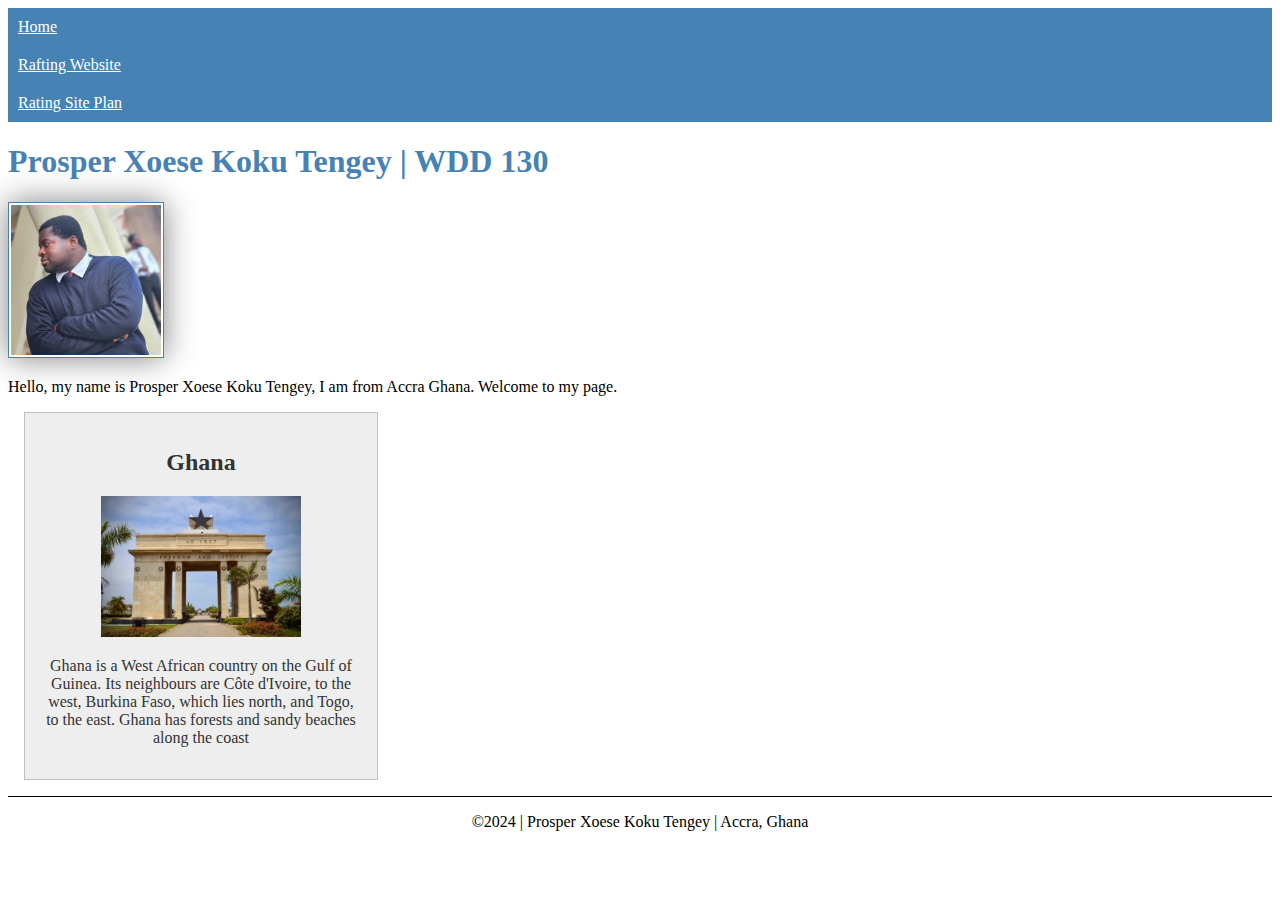
<file: index.html>
<!DOCTYPE html>
<html lang="en-US">
    <head>
        <meta charset="utf-8">
        <meta name="viewport" content="width=device-width,initial-scale=1.0">
        <meta name="description" content="I am Prosper and i am taking the WEb Fundamental course in BYUI-Online, 
        the  course is to prepare me to further understand the web application and software development">
        <meta name="author" content="Prosper Xoese koku Tengey">
        <title>Prosper Xoese Koku Tengey | WDD 130</title>
        <link rel="stylesheet" href="styles/styles.css">
    </head>
    <body>
        <header>
            <nav>
                <a href="#">Home</a>
                <a href="wwr">Rafting Website</a>
                <a href=" wwr/site-plan-rafting.html">Rating Site Plan</a>
            </nav>
        </header>
        <main>
            <h1>Prosper Xoese Koku Tengey | WDD 130</h1>
            <img src="images/profile.jpg" alt="Hello, my name is Prosper" width="200">
            <p>Hello, my name is Prosper Xoese Koku Tengey, I am from Accra Ghana. Welcome to my page.</p>
        </main>
        <aside>
         <h2>Ghana</h2>
         <img src="images/black_star_square.jpg" alt="The black Star Square">
         <p>Ghana is a West African country on the Gulf of Guinea. Its neighbours are Côte d'Ivoire, to the west, Burkina Faso, which lies north, and Togo,
            to the east. Ghana has forests and sandy beaches along the coast</p>   
        </aside>
        <footer>
            <p>©2024 | Prosper Xoese Koku Tengey | Accra, Ghana</p>
        </footer>
    </body>
</html>
</file>
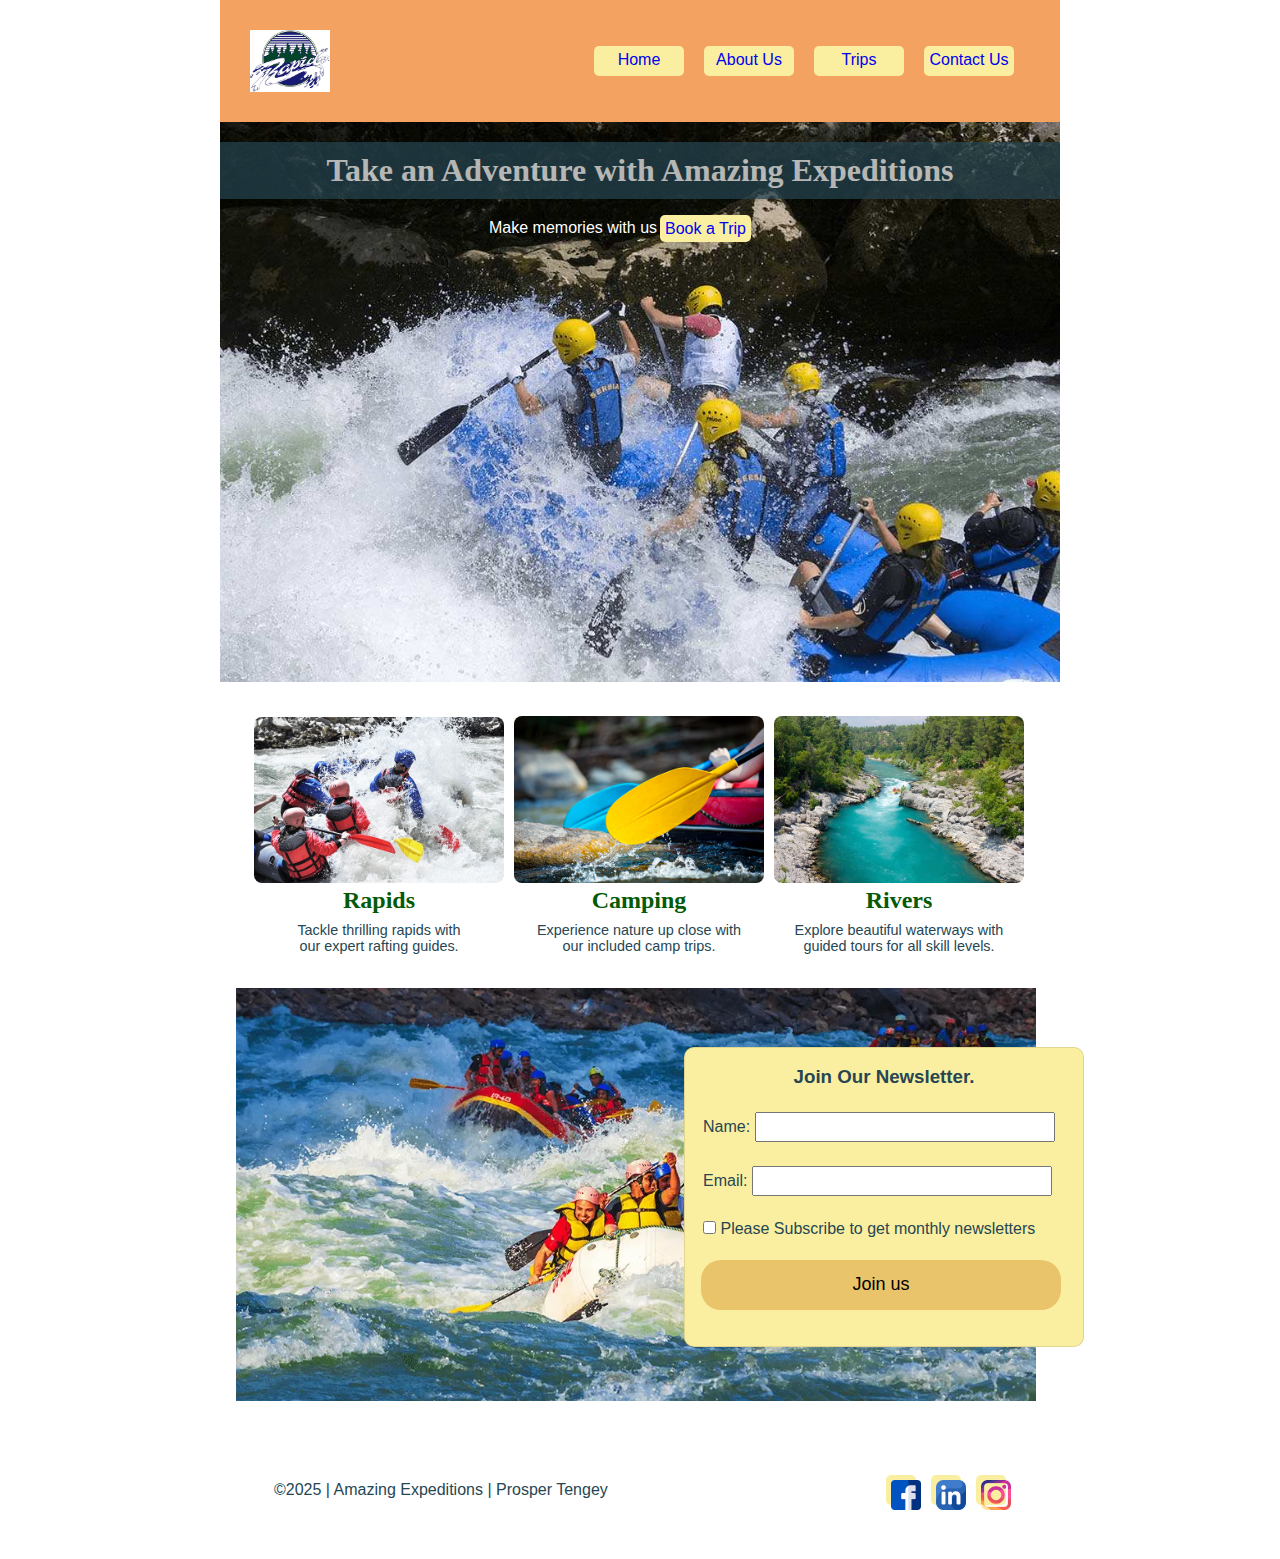
<file: wwr/index.html>
<!DOCTYPE html>
<html lang="en">

<head>
    <meta charset="UTF-8">
    <meta name="viewport" content="width=device-width, initial-scale=1.0">
    <title>Home | Amazing Expeditions</title>
    <meta name="description" content="Amazing Expeditions, water rafting and trips that will give a grate experience.">
    <meta name="author" content="Prosper Tengey">
    <link rel="stylesheet" href="styles/rafting.css">
</head>

<body>
    <header>
        <img src="images/rafting-logo.jpg" alt="Rafting logo">
        <nav class="pages">
            <a href="index.html">Home</a>
            <a href="about.html">About Us</a>
            <a href="trips.html">Trips</a>
            <a href="contact.html">Contact Us</a>
        </nav>
    </header>

    <main>
        <div class="hero">
            <img src="images/rafting-home.jpg" alt="Homepage image">
            <h1>Take an Adventure with Amazing Expeditions</h1>
        </div>
        <div class="hero-text">
            <p>Make memories with us</p>
        </div>
        <div class="hero-trip">
            <a href="trips.html">
                Book a Trip
            </a>
        </div>
        <section class="contact1">
            <div class="home-cap">
                <figure>
                    <img src="images/rapids.jpg" alt="Rapids-water rafting">
                    <h2>Rapids</h2>
                    <figcaption>Tackle thrilling rapids with<br>our expert rafting guides.</figcaption>
                </figure>

                <figure>
                    <img src="images/camping.jpg" alt="Camping">
                    <h2>Camping</h2>
                    <figcaption>Experience nature up close with<br>our included camp trips.</figcaption>

                </figure>

                <figure>
                    <img src="images/rivers.jpg" alt="Rivers-water rafting">
                    <h2>Rivers</h2>
                    <figcaption>Explore beautiful waterways with<br>guided tours for all skill levels.</figcaption>
                </figure>
            </div>
        </section>
        <div class="home-container">
            <div>
                <img src="images/join-us.webp" alt=" Join us image">
            </div>
            <form>
                <div>
                    <h3>Join Our Newsletter.</h3>
                </div>
                <div>
                    <label for="name">Name:</label>
                    <input class="in-email" type="text" id="name" name="name" required>
                </div>
                <div>
                    <label for="email"> Email:</label>
                    <input class="in-email" type="email" id="email" name="email">
                </div>
                <div>
                    <input type="checkbox" id="subscribe" name="subscribe">
                    <label for="subscribe">Please Subscribe to get monthly
                        newsletters</label>
                </div>
                <button type="submit">Join us</button>
            </form>


        </div>

    </main>

    <footer>
        <p>&copy;2025 | Amazing Expeditions | Prosper Tengey</p>
        <nav class="socialmedia">
            <a href="https://facebook.com"><img src="images/facebook.png" alt="faceook icon"></a>
            <a href="https://linkedin.com"><img src="images/linkedin.png" alt="linkedin icon"></a>
            <a href="https://instagram.com"><img src="images/instagram.png" alt="instagram icon"></a>
        </nav>
    </footer>
</body>

</html>
</file>
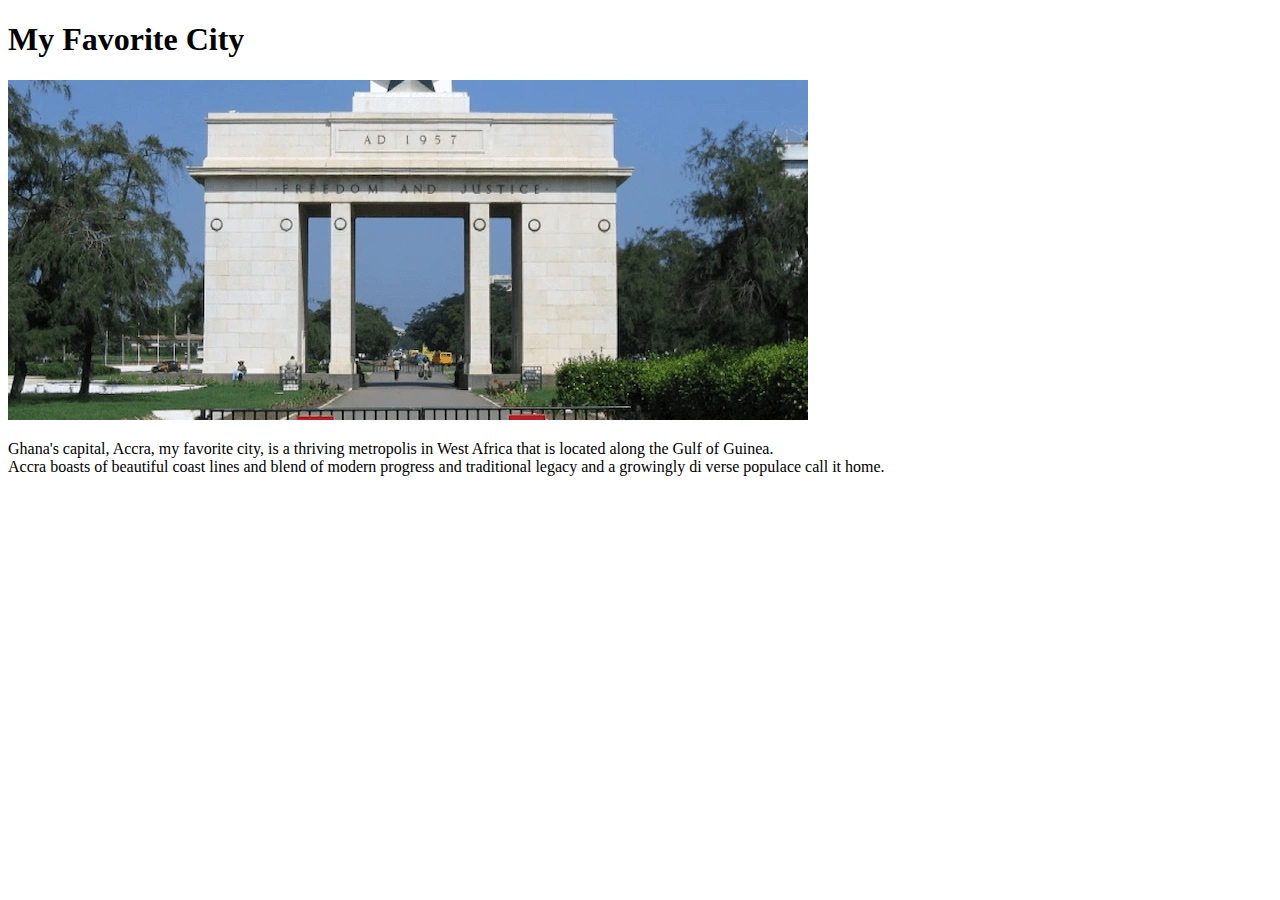
<file: week01/favorite-city.html>
<!DOCTYPE html>
<html lang="en">

<head>
    <meta charset="UTF-8">
    <meta name="viewport" content="width=device-width, initial-scale=1.0">
    <title>My favorite city</title>
</head>

<body>
    <h1>My Favorite City</h1>
    <img src="images/black-star-square.webp" alt="Black stars square, Accra-Ghana">
    <p>Ghana's capital, Accra, my favorite city, is a thriving metropolis in West Africa that is located along the Gulf
        of Guinea. <br>Accra boasts of beautiful coast lines and blend of modern progress and traditional legacy and a
        growingly di verse populace call it home.</p>
</body>

</html>
</file>
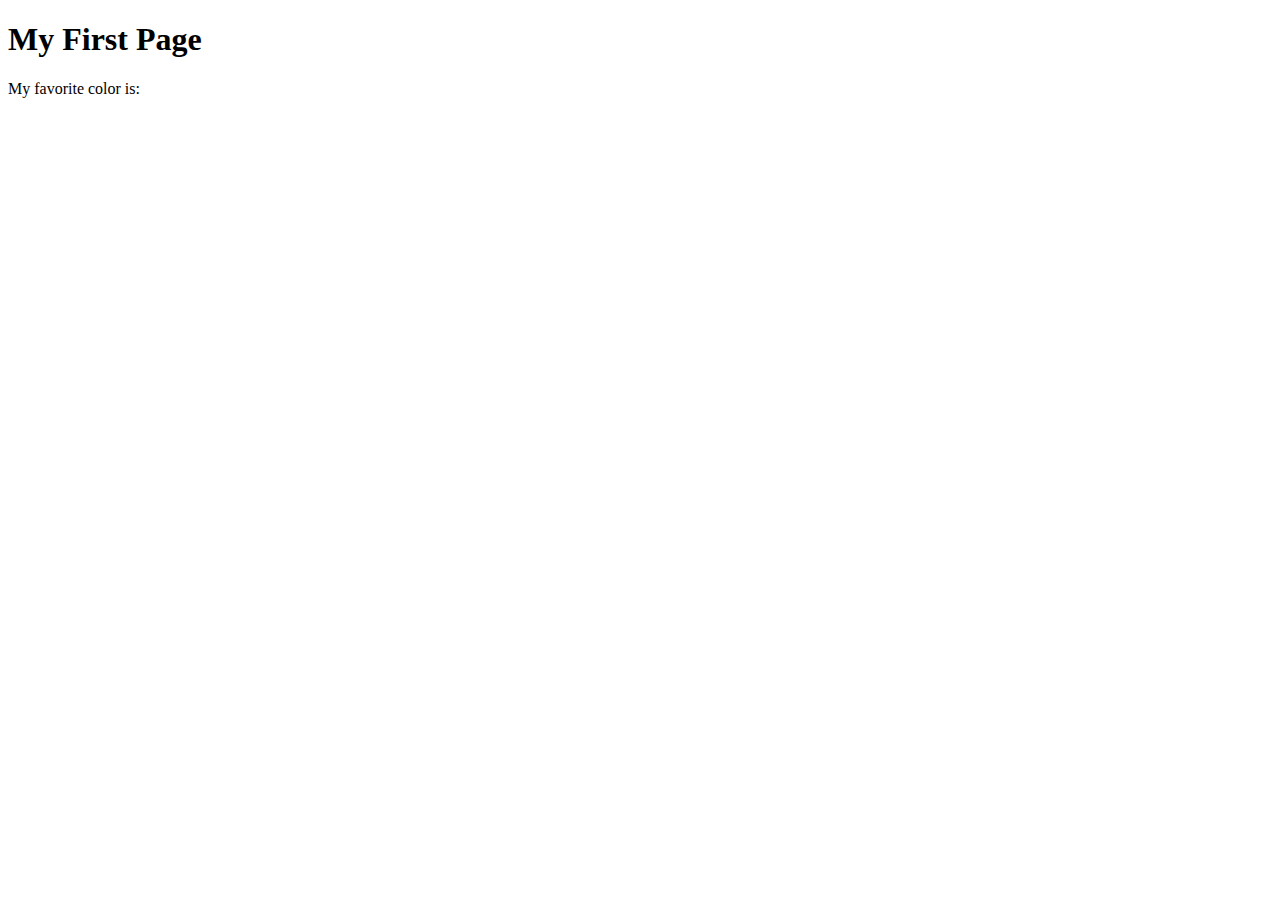
<file: week01/first-page.html>
<!DOCTYPE html>
<html lang="en">
<head>
    <meta charset="UTF-8">
    <meta name="viewport" content="width=device-width, initial-scale=1.0">
    <title>My First Page</title>
</head>
<body>
    <h1>My First Page</h1>
    <p>My favorite color is: </p>
</body>
</html>
</file>
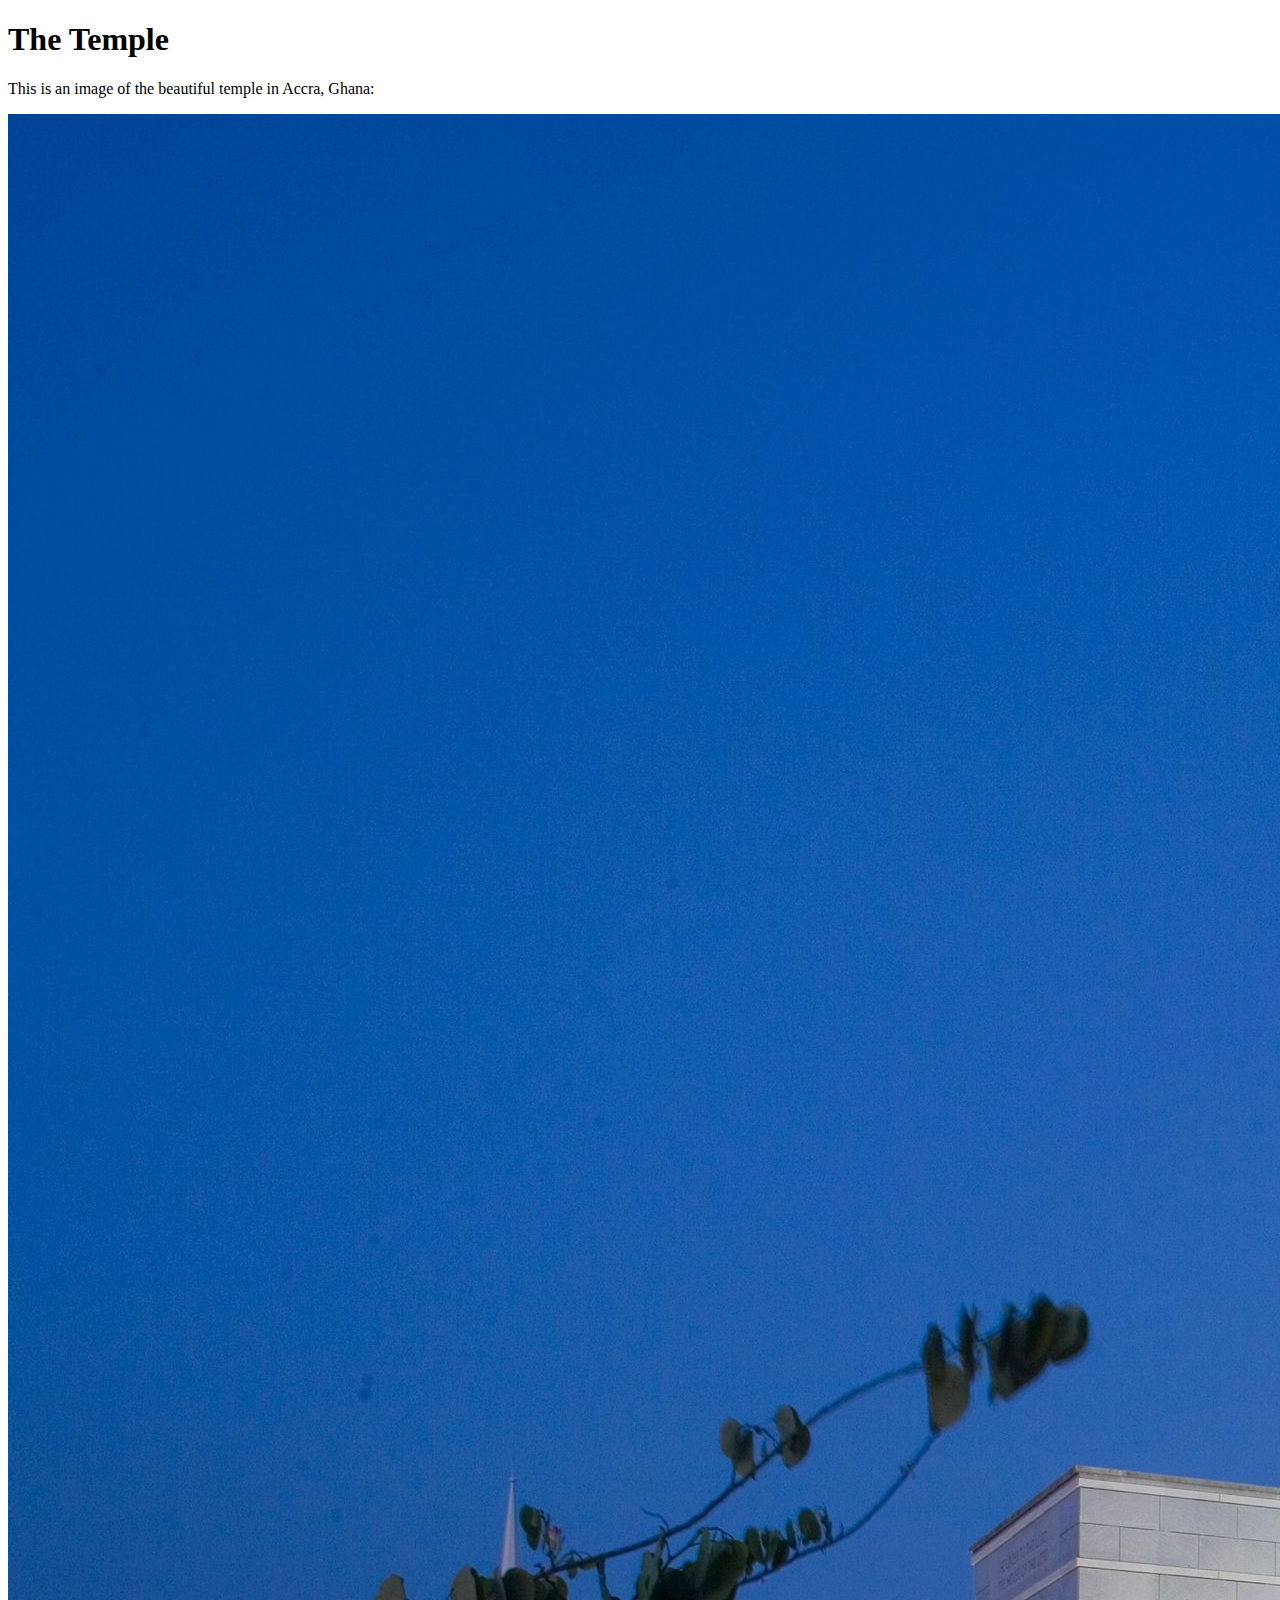
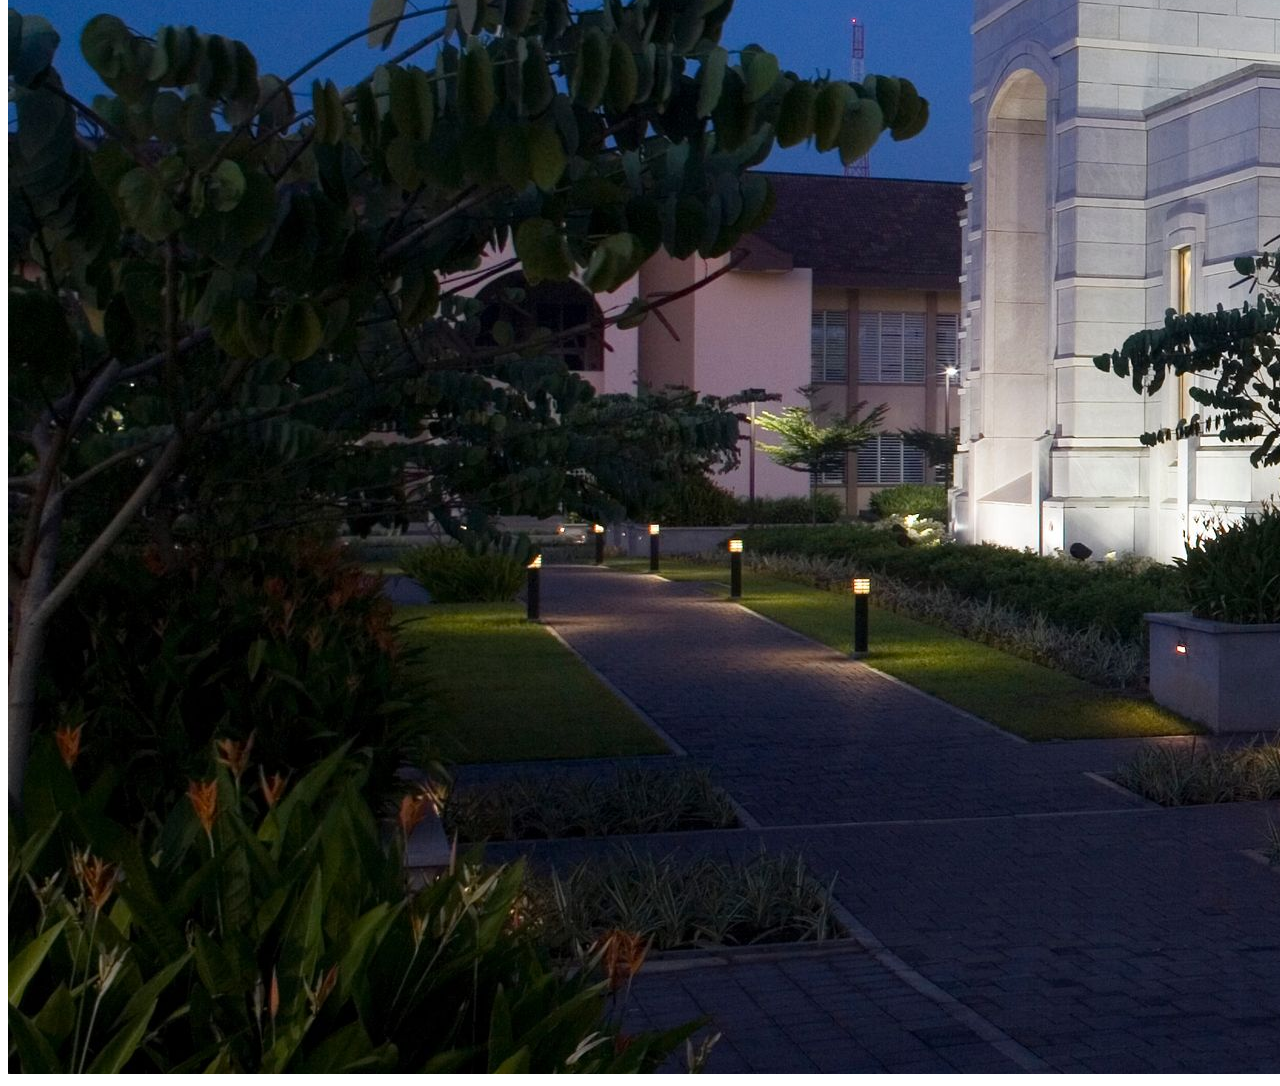
<file: week01/images.html>
<!DOCTYPE html>
<html lang="en">
<head>
    <meta charset="UTF-8">
    <meta name="viewport" content="width=device-width, initial-scale=1.0">
    <title>Temple Image</title>
</head>
<body>
    <h1>The Temple</h1>
    <p>This is an image of the beautiful temple in Accra, Ghana:</p>
    <img src="images/temple-large.jpeg" alt="The Accra Ghana Temple">
    
</body>
</html>
</file>
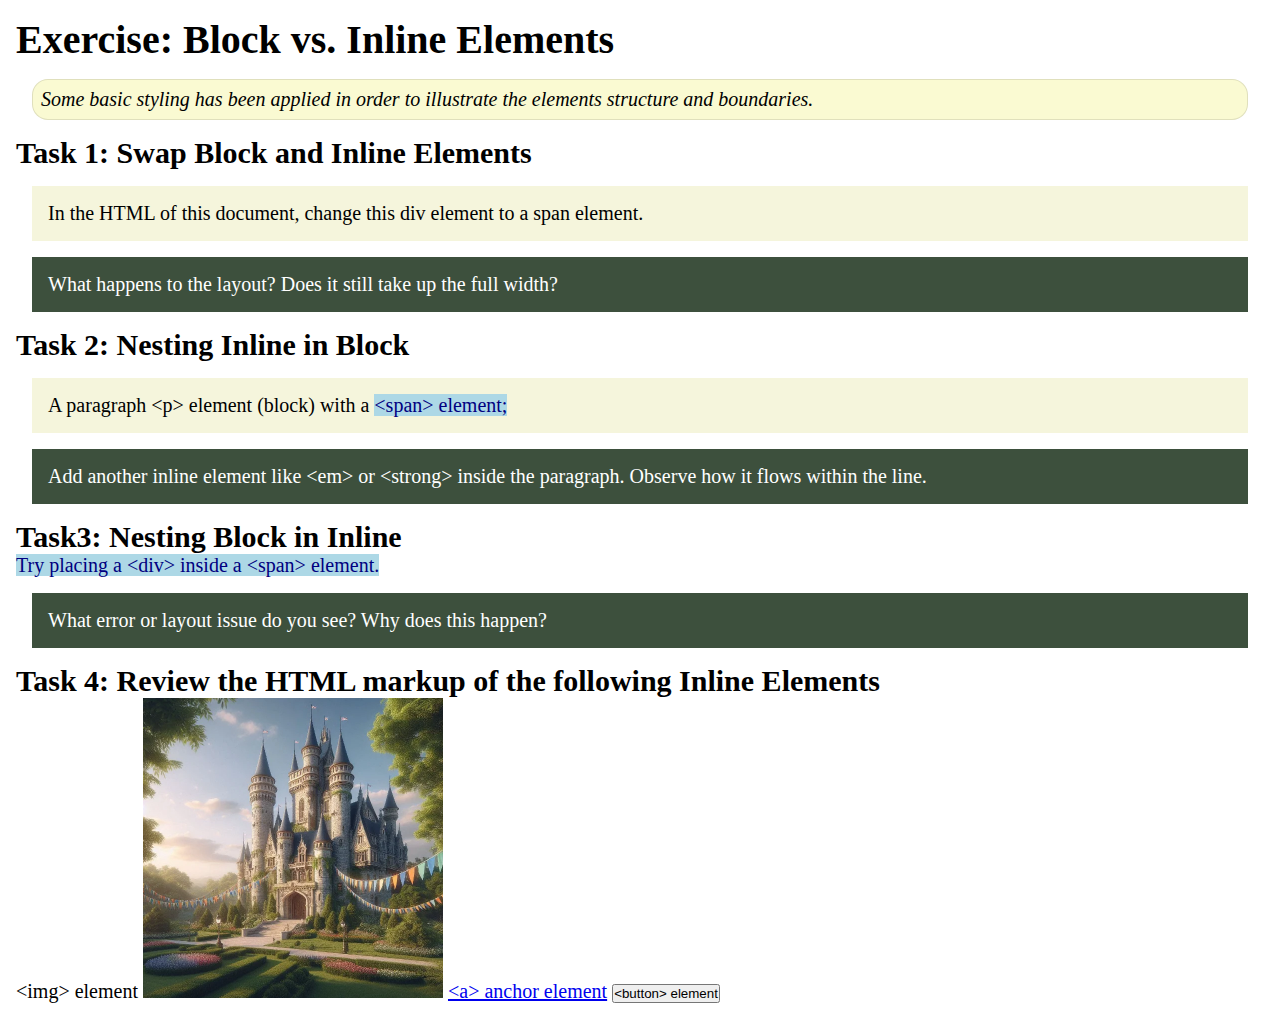
<file: week02/block-vs-inline.html>
<!DOCTYPE html>
<html lang="en">

<head>
    <meta charset="UTF-8">
    <meta name="viewport" content="width=device-width, initial-scale=1.0">
    <title>Exercise: Block vs. Inline Elements</title>
    <link rel="stylesheet" href="styles/block-vs-inline.css">
</head>

<body>
    <main>
        <h1>Exercise: Block vs. Inline Elements</h1>
        <p class="note">Some basic styling has been applied in order to illustrate the elements structure and
            boundaries.</p>

        <h2>Task 1: Swap Block and Inline Elements</h2>
        <div>In the HTML of this document, change this div element to a span element.</div>

        <p class="question">What happens to the layout? Does it still take up the full width?</p>

        <h2>Task 2: Nesting Inline in Block</h2>
        <p>A paragraph &lt;p&gt; element (block) with a <span>&lt;span&gt; element;</span></p>
        <p class="question">Add another inline element like &lt;em&gt; or &lt;strong&gt; inside the paragraph. Observe
            how it flows within the line.</p>

        <h2>Task3: Nesting Block in Inline</h2>
        <span>Try placing a &lt;div&gt; inside a &lt;span&gt; element.</span>
            <p class="question">What error or layout issue do you see? Why does this happen?</p>


            <h2>Task 4: Review the HTML markup of the following Inline Elements</h2>
        &lt;img&gt; element
        <img src="images/castle.webp" alt="placeholder image (images are inline)" width="300" height="300">
        <a href="https://churchofjesuschrist.org">&lt;a&gt; anchor element</a>
        <button type="button">&lt;button&gt; element</button>
    </main>
</body>

</html>
</file>
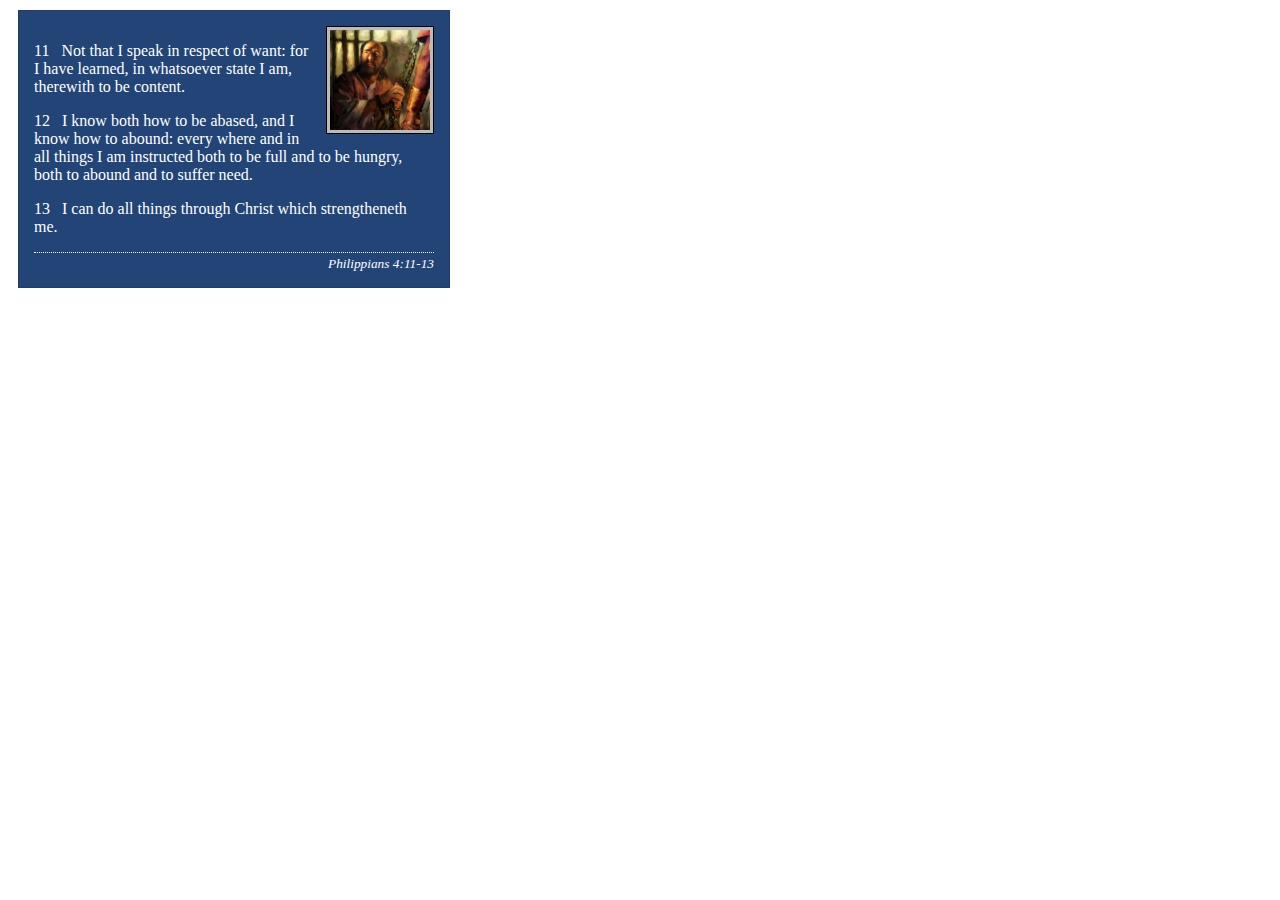
<file: week02/box-model-solution.html>
<!DOCTYPE html>
<html lang="en">
<head>
    <meta charset="UTF-8">
    <meta name="viewport" content="width=device-width, initial-scale=1.0">
    <title>Box Model Activity</title>
    <link rel="stylesheet" href="styles/box-model-solution.css">
</head>
<body>
    <main>
        <div class="callout">
            <img src="images/apostle-paul-imprisoned.webp" alt="Paul the Apostle - Imprisoned in Rome" width="200" height="200">
            <blockquote>
                <p>11 &nbsp; Not that I speak in respect of want: for I have learned, in whatsoever state I am, therewith to be content.</p>
                <p>12 &nbsp; I know both how to be abased, and I know how to abound: every where and in all things I am instructed both to be full and to be hungry, both to abound and to suffer need.</p>
                <p>13 &nbsp; I can do all things through Christ which strengtheneth me.</p>
            </blockquote>
            <cite>Philippians 4:11-13</cite>
        </div>
    </main>
</body>
</html>
</file>
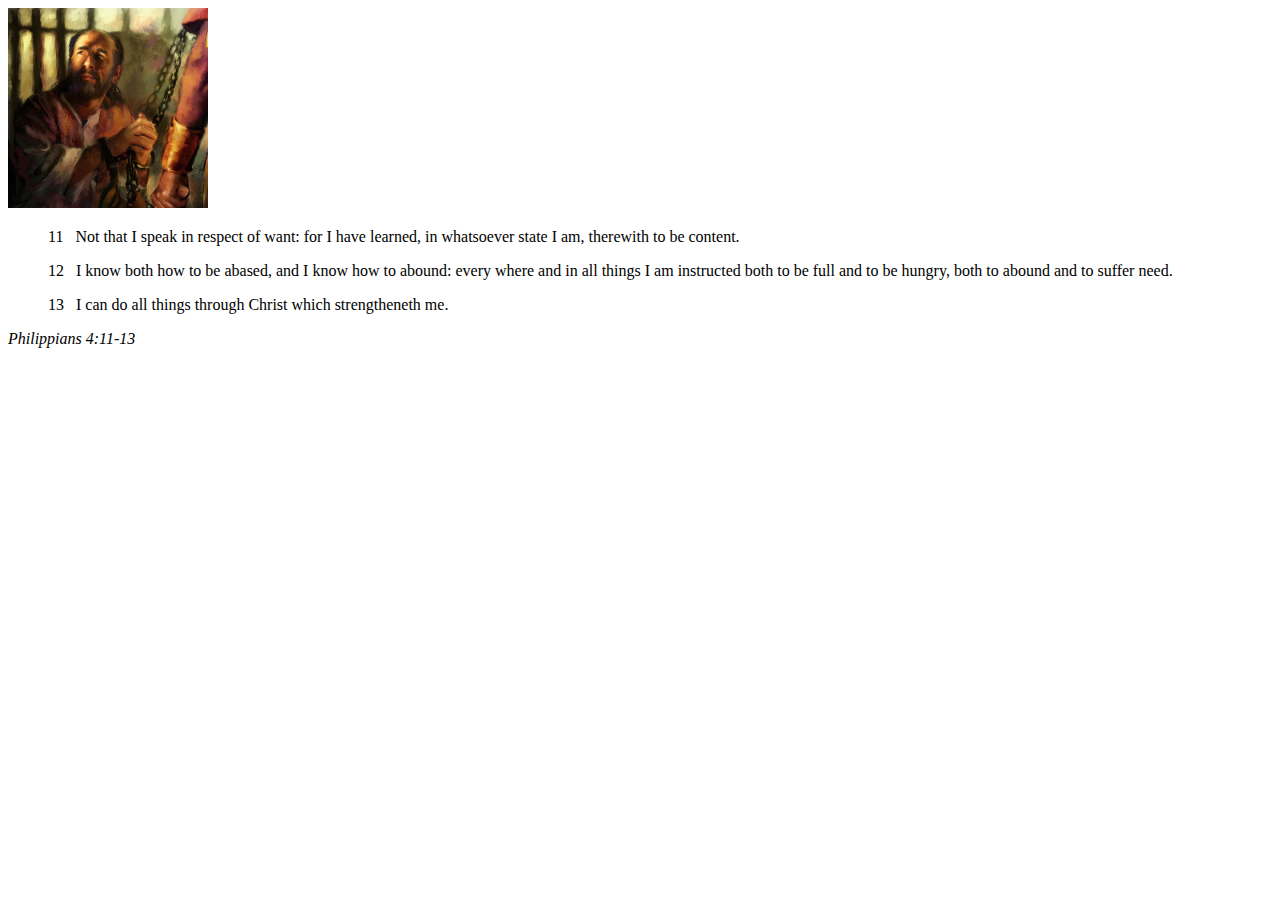
<file: week02/box-model.html>
<!DOCTYPE html>
<html lang="en">
<head>
    <meta charset="UTF-8">
    <meta name="viewport" content="width=device-width, initial-scale=1.0">
    <title>Box Model Activity</title>
</head>
<body>
    <main>
        <div class="callout">
            <img src="images/apostle-paul-imprisoned.webp" alt="Paul the Apostle - Imprisoned in Rome" width="200" height="200">
            <blockquote>
                <p>11 &nbsp; Not that I speak in respect of want: for I have learned, in whatsoever state I am, therewith to be content.</p>
                <p>12 &nbsp; I know both how to be abased, and I know how to abound: every where and in all things I am instructed both to be full and to be hungry, both to abound and to suffer need.</p>
                <p>13 &nbsp; I can do all things through Christ which strengtheneth me.</p>
            </blockquote>
            <cite>Philippians 4:11-13</cite>
        </div>
    </main>
</body>
</html>
</file>
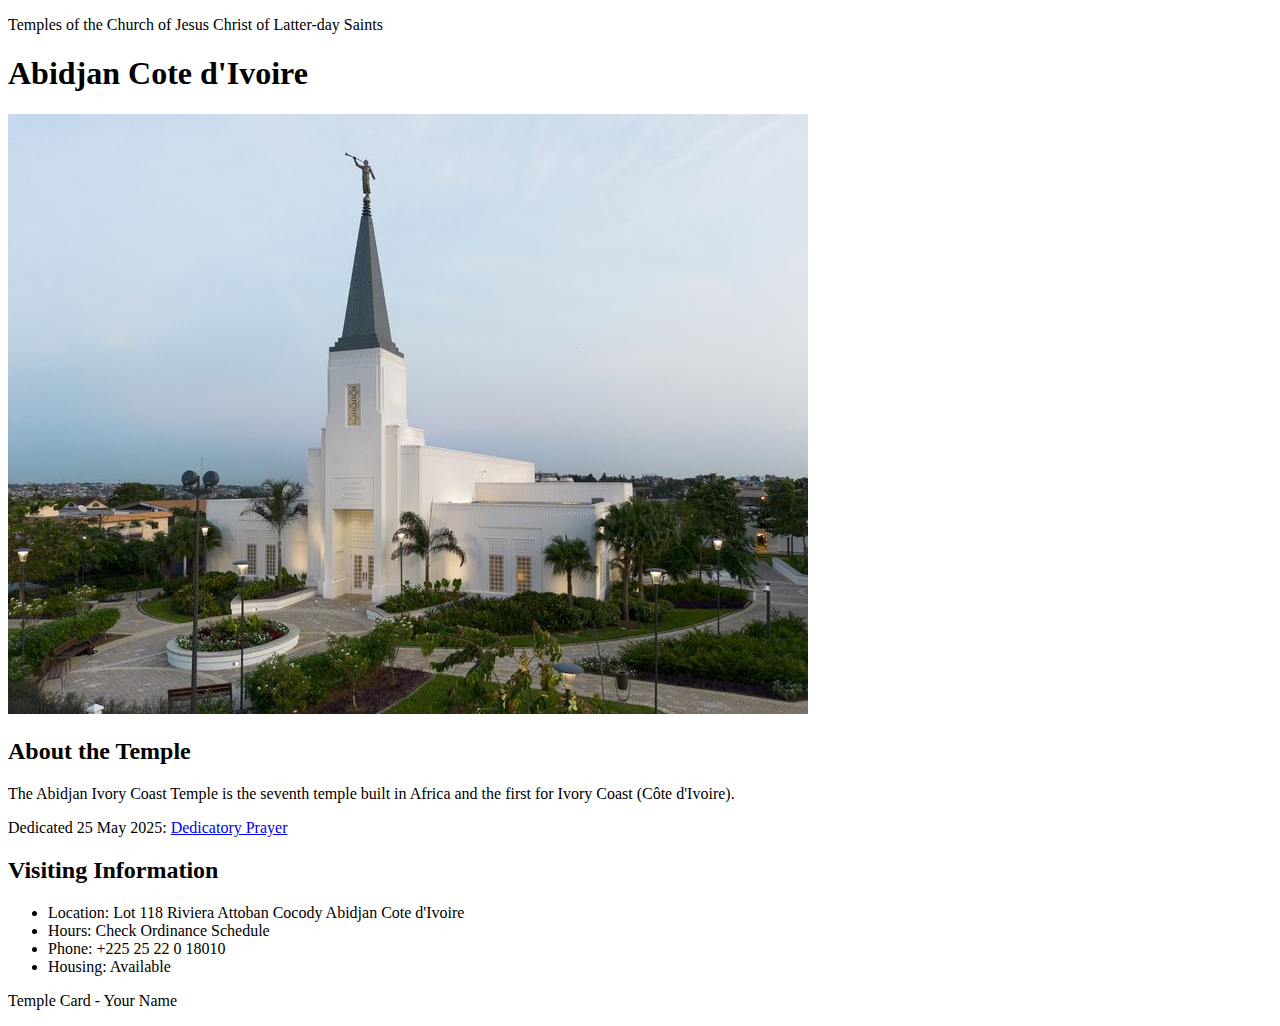
<file: week02/temple.html>
<!DOCTYPE html>
<html lang="en">

<head>
    <meta charset="UTF-8">
    <meta name="viewport" content="width=device-width, initial-scale=1.0">
    <title>Temple Card - Abidjan Cote d'Ivoire</title>
</head>

<body>
    <header>
        <p>Temples of the Church of Jesus Christ of Latter-day Saints</p>
    </header>
    <main>
        <h1>Abidjan Cote d'Ivoire</h1>
        <picture>
            <img src="images/abidjan-ivory-coast.jpeg" alt="Abidjan Cote d'Ivoire Temple">
        </picture>
        <section>
            <h2>About the Temple</h2>
            <p>The Abidjan Ivory Coast Temple is the seventh temple built in Africa and the first for Ivory Coast (Côte
                d'Ivoire).</p>
            <p>Dedicated 25 May 2025: <a
                    href="https://www.churchofjesuschrist.org/temples/dedicatory-prayer/abidjan-ivory-coast-temple/2025-05-25?lang=eng"
                    target="_blank" rel="noopener noreferrer">Dedicatory Prayer</a></p>
        </section>
        <section>
            <h2>Visiting Information</h2>
            <ul>
                <li>Location: Lot 118 Riviera Attoban Cocody Abidjan Cote d'Ivoire</li>
                <li>Hours: Check Ordinance Schedule</li>
                <li>Phone: +225 25 22 0 18010</li>
                <li>Housing: Available</li>
            </ul>
        </section>
    </main>
    <footer>
        <p>Temple Card - Your Name</p>
    </footer>
</body>

</html>
</file>
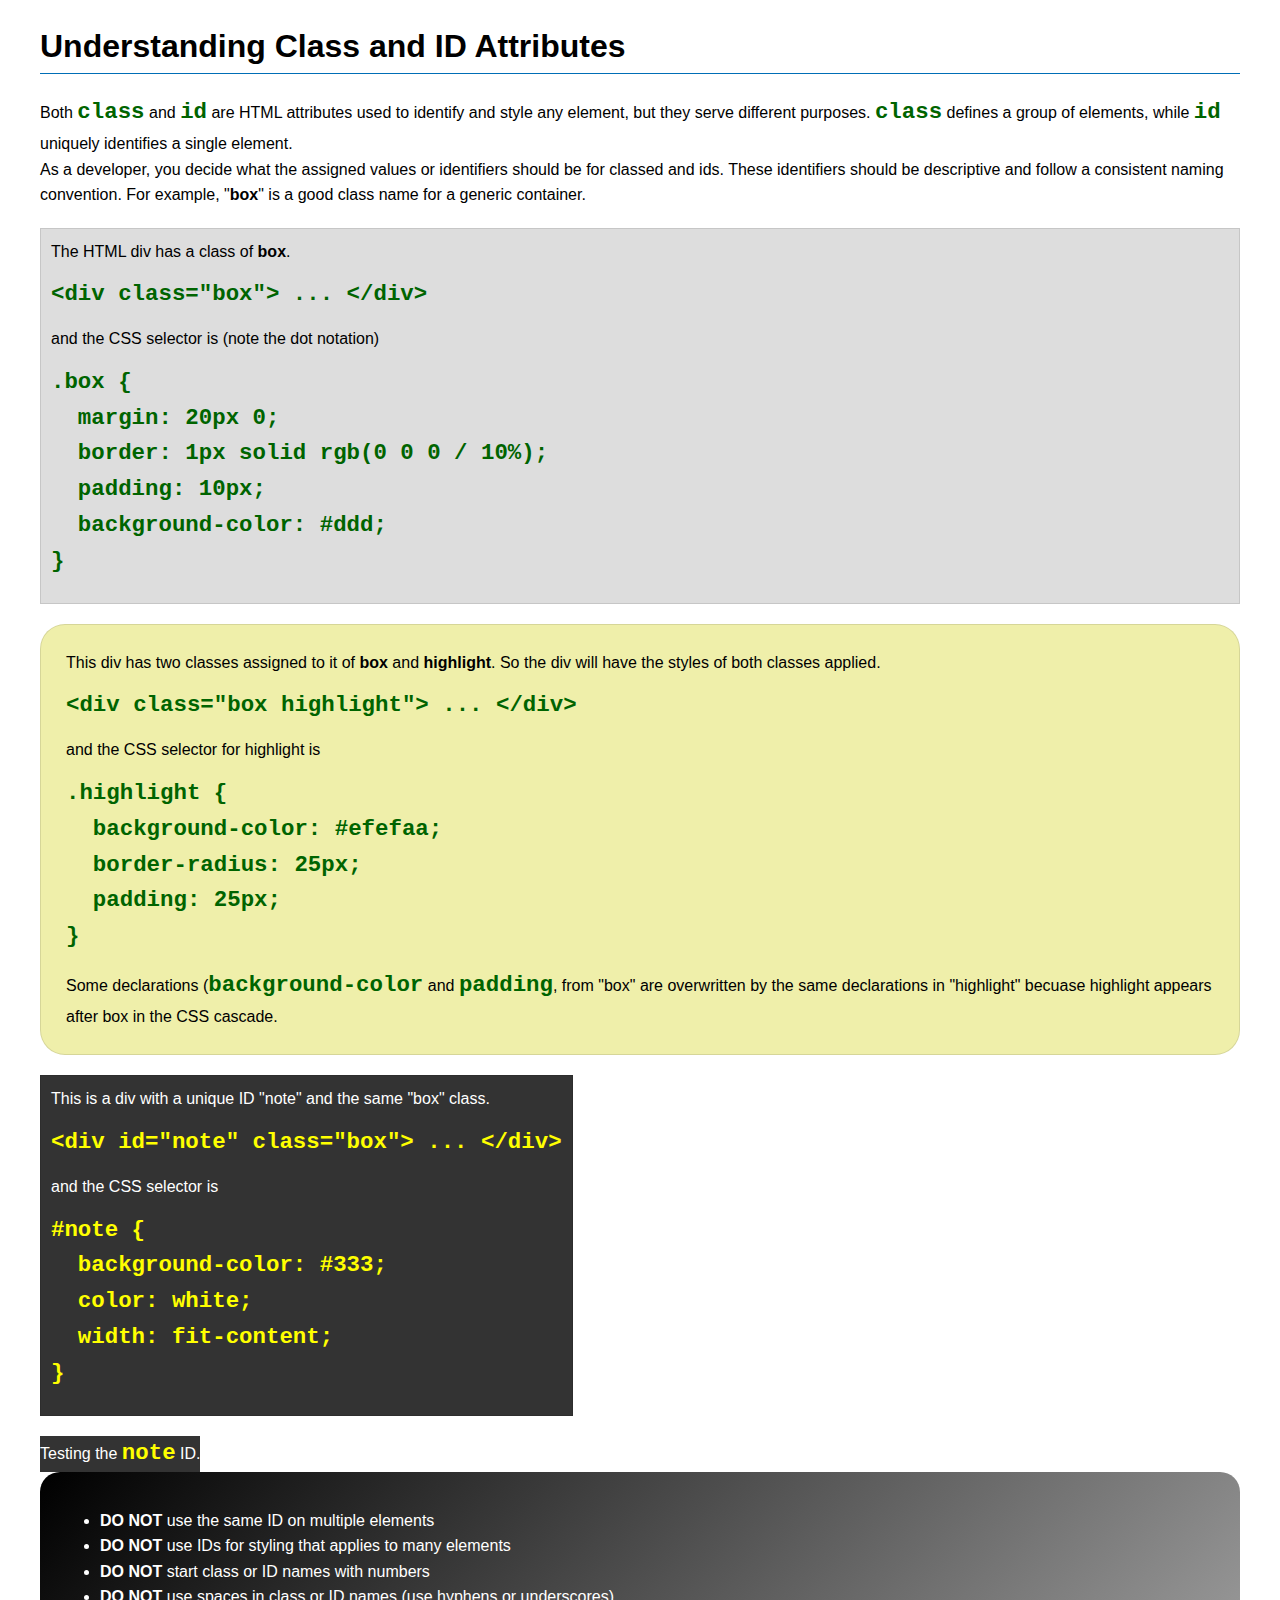
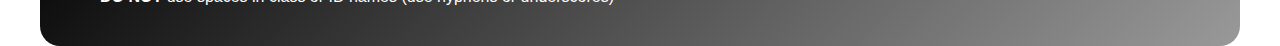
<file: week03/class-and-id.html>
<!DOCTYPE html>
<html lang="en">

<head>
    <meta charset="UTF-8">
    <meta name="viewport" content="width=device-width, initial-scale=1.0">
    <title>Class vs ID Attributes</title>
    <link rel="stylesheet" href="styles/class-and-id.css">
</head>

<body>
    <h1>Understanding Class and ID Attributes</h1>
    <p>Both <code>class</code> and <code>id</code> are HTML attributes used to identify and style any element, but they
        serve different purposes. <code>class</code> defines a group of elements, while <code>id</code> uniquely
        identifies a single element.</p>
    <p>As a developer, you decide what the assigned values or identifiers should be for classed and ids. These
        identifiers should be
        descriptive and follow a consistent naming convention. For example, "<strong>box</strong>" is a good class name
        for a generic container.</p>
    <div class="box">
        <p>The HTML div has a class of <strong>box</strong>.</p>
        <pre><code class="html">&lt;div class="box"&gt; ... &lt;/div&gt;</code></pre>
        and the CSS selector is (note the dot notation)
        <pre><code class="css">.box {
  margin: 20px 0;
  border: 1px solid rgb(0 0 0 / 10%);
  padding: 10px;
  background-color: #ddd; 
}</code></pre>
    </div>

    <div class="box highlight">
        <p>This div has two classes assigned to it of <strong>box</strong> and <strong>highlight</strong>. So the div
            will have the styles of both classes applied.</p>
        <pre><code class="html">&lt;div class="box highlight"&gt; ... &lt;/div&gt;</code></pre>
        and the CSS selector for highlight is
        <pre><code class="css">.highlight {
  background-color: #efefaa;
  border-radius: 25px;
  padding: 25px;
}</code></pre>
<p>Some declarations (<code>background-color</code> and <code>padding</code>, from "box" are overwritten by the same declarations in "highlight" becuase highlight appears after box in the CSS cascade.</p>
    </div>

    <div id="note" class="box">
        <p>This is a div with a unique ID "note" and the same "box" class.</p>
        <pre><code class="html">&lt;div id="note" class="box"&gt; ... &lt;/div&gt;</code></pre>
        and the CSS selector is
        <pre><code class="css">#note {
  background-color: #333;
  color: white;
  width: fit-content;
}</code></pre>
    </div>

    <div id="note">
        <p>Testing the <code>note</code> ID.</p>
    </div>

    <section id="best-practice">
        <ul>
            <li><strong>DO NOT</strong> use the same ID on multiple elements</li>
            <li><strong>DO NOT</strong> use IDs for styling that applies to many elements</li>
            <li><strong>DO NOT</strong> start class or ID names with numbers</li>
            <li><strong>DO NOT</strong> use spaces in class or ID names (use hyphens or underscores)</li>
        </ul>
    </section>




</body>

</html>
</file>
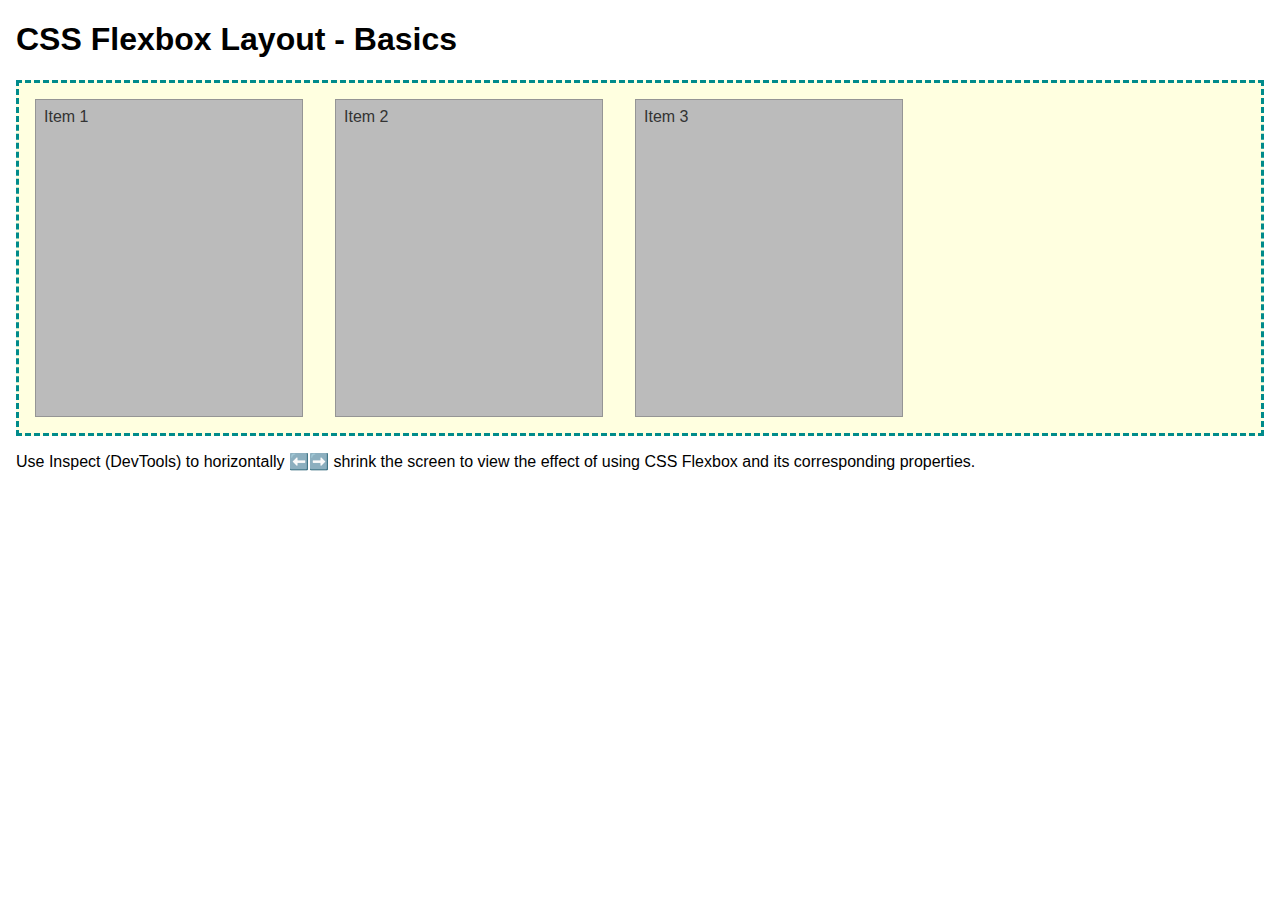
<file: week04/flexbox-layout.html>
<!DOCTYPE html>
<html lang="en">
<head>
    <meta charset="UTF-8">
    <meta name="viewport" content="width=device-width, initial-scale=1.0">
    <title>CSS Flexbox Layout - Basics</title>
    <link rel="stylesheet" href="styles/flexbox.css">
</head>
<body>
    <main>
        <h1>CSS Flexbox Layout - Basics</h1>
        <div class="flex-container">
            <div class="flex-item item1">Item 1</div>
            <div class="flex-item item2">Item 2</div>
            <div class="flex-item item3">Item 3</div>
        </div>
        <p>Use Inspect (DevTools) to horizontally ⬅️➡️ shrink the screen to view the effect of using CSS Flexbox and its corresponding properties.</p>
    </main>
</body>
</html>
</file>
<file: styles/styles.css>
main {
    max-width: 840px;
}

aside {
    width: 20rem;
    margin: 1rem;
    border: 1px solid rgba(0, 0, 0, 0.2);
    padding: 1rem;
    background-color: #eee;
    color: #333;
    text-align: center;
}

aside img {
width: 200px;
height: auto;
}

nav {
    background-color: steelblue;
}

nav a {
    color: white;
    padding: 10px;
    display: block;

}

h1 {
    color: steelblue;
}

main img {
    width:150px;
    height: auto;
    border: 1px solid steelblue;
    padding: 2px;
    box-shadow: 0 0 30px gray;
}

p { 
    padding: 0;
}

footer {
    margin-top: 15px;
    border-top: 1px solid #000;
    text-align: center;
}
</file>
<file: wwr/styles/rafting.css>
:root {
    --primary-color: #055a05; /*forest green*/
    --secondary-color: #f4a261; /*warm sand*/
    --accent1-color: #264653; /*dark slate blue*/
    --accent2-color: #e9c46a; /*light golden yellow*/
    --heading-font: "Times New Roman", "Georgia", serif;
    --body-font: Arial, Helvetica, sans-serif;
}

* {
    margin: 0;
    padding: 0;
    box-sizing: border-box;
}

.hero {
    position: relative;
}

.hero img {
    display: block;
    width: 100%;
    height: auto;
}

.hero article {
    position: absolute;
    top: 300px;
    background-color: var(--accent2-color);
    padding: 5px;
}
.hero article img {
    float: right;
    width: 120px;
    background-color: var(--accent2-color);
}

.hero-text{
    position: absolute;
    top: 180px;
    left: 450px;
    padding: 5px;
    color: #fff;
}

.hero-trip{
    top:220px;
    left: 660px;
    position:absolute;
}
.hero-trip a{
    text-decoration: none;
}

body {
    font-family: var(--body-font);
    color: var(--accent1-color);
}

header, main, footer {
    width:840px;
    margin: 0 auto;
}

nav, p, section, article {
    margin:16px;
    padding: 18px;
}

h1, h2 {
    font-family: var(--heading-font);
    color: var(--primary-color);
}

h1 {
    position: absolute;
    top: 20px;
    width: 840px;
    padding: 10px;
    text-align: center;
    opacity: 0.7;
    background-color: var(--accent1-color);
    color: #fff; /* White text*/
}

.container1 {
    margin: 3px;
    padding: 0px;
    text-align: center;
}

header {
    display: grid;
    grid-template-columns: auto 1fr;
    align-items: center;
    gap:20px;
    padding: 10px;
    background-color: var(--secondary-color);
}


header img {
    width: 100px;
    padding-left: 20px;

}

header nav {
    display: flex;
    justify-self: end;
    padding: 20px;
}

header nav a {
    margin-left: 20px;
    text-decoration: none;
}

a{
    background-color: #faefa0;
    width:90px;
    height: 30px;
    text-align: center;
    padding:5px;
    border-radius: 5px;
}
a:hover{
    background-color: var(--accent1-color);
    color: #eee;
    width:90px;
    height: 30px;
}

footer {
    display: flex;
    justify-content: space-between;
    align-items: center;
    padding: 20px;
}

.socialmedia {
    display: flex;
    gap: 15px;
    text-decoration: none;
}

.socialmedia img {
    width: 30px;
    height: auto;
}
.socialmedia a{
    width: 30px;
}

.history-content{
    display: grid;
    grid-template-columns: 1fr 0fr 1fr;
    gap: 1rem;
    align-items: center;
    margin: 2rem;
}

.history-content img {
    width: 150px;
    height: auto;
    border-radius: 8px;
}

h2 {
    text-align: center;
}

.gallery {
    display: flex;
    flex-wrap: wrap;
    gap: 35px;
}

.gallery img {
    width: 120px;
    border-radius: 8px;
    object-fit: cover;
}

.gallery figure {
    text-align: center;
}

.gallery figcaption{
    margin-top: 8px;
    font-size: 0.9rem;
    color: var(--accent1-color);
}


form {
    width: 350px;
    height: 400px;
    margin:0 auto;
    padding: 1rem;
    border: 1px solid rgb(0 0 0 / 0.1);
    background-color: #faefa0;
    display: grid;
    border-radius: 10px;
    text-align: left;
}

form div{
    margin: 2px;
}

form p{
    margin: 0;
    text-align: left;
    padding: 0px;
}

.container2{
    display: grid;
    grid-template-columns: 300px auto;
    gap: 3rem;
    align-items: center;
    margin: 3rem;
}
.container2 iframe{
    width: 350px;
    height: 400px;
    border-radius: 10px;
}

button{
    width: 100%;
    Height: 30px;
    background-color: var(--accent2-color);
    border: 0px;
    border-radius: 20px;
}

button:hover{
    background-color: var(--accent1-color);
    color: #eee;
}

.contact1{
    text-align:center;
}
.contact1 h1{
    position: relative;
    width: 500px;
    padding: 0px;
   left: 100px;
   top: 0px;
   margin: 20px;
   color: #eee;

}

.container3 {
    display: flex;
    flex-wrap: wrap;
    gap: 70px;
    align-items: center;
}

.container3 img {
    width: 200px;
    border-radius: 8px;
    object-fit: cover;
}

.container3 figure {
    text-align: center;
}

.container3 figcaption{
    margin-top: 8px;
    font-size: 0.9rem;
    color: var(--accent1-color);
}

.home-all{
    text-align:center;
}
.home-all h1{
    position: relative;
    width: 600px;
    padding: 0px;
   left: 100px;
   top: 0px;
   margin: 20px;
   color: #eee;
}

.home-cap {
    display: flex;
    flex-wrap: wrap;
    gap: 10px;
    align-items: center;
}

.home-cap img {
    width: 250px;
    border-radius: 8px;
    object-fit: cover;
}

.home-cap figure {
    text-align: center;
}

.home-cap figcaption{
    margin-top: 8px;
    font-size: 0.9rem;
    color: var(--accent1-color);
}

.home-container{
    display: grid;
    position:flex;
    grid-template-columns: 400px auto;
    gap: 3rem;
    align-items: center;
    margin: 1rem;
}

.home-container img{
   width:800px;
   padding:0px;
   margin: 0px;
}

.home-container form{
    background-color:#faefa0;
    width: 400px;
    height: 300px;
}
.home-container button{
    width:360px;
    height: 50px;
    font-size: large;
}

h3{
    text-align: center;
}

.in-email{
    width: 300px;
    height: 30px;
}

.trip-head{
   text-align: center;
}
.trip-head h1{
    background-color:var(--accent1-color);
     display: relative;
    top:380px
}
.trip-cap {
    display: flex;
    flex-wrap: wrap;
    gap: 20px;
    align-items: center;
    
}

.trip-cap img {
    width: 230px;
    object-fit: cover;
    border: 1px solid rgba(1, 50, 8, 0.1);
    border-top-left-radius: 10px;
    border-top-right-radius: 10px;
}

.trip-cap figure {
    text-align: center;
}

.trip-cap figcaption{
    margin-top: 8px;
    font-size: 0.9rem;
    color: var(--accent1-color);
}

.nice{
    border: 1px solid rgb(0 0 0 / 10%);
    border-top-left-radius: 10px;
    border-top-right-radius: 10px;
    padding-bottom: 30px;
}
.book-now{
    margin-top: 20px;
}

.book-now a{
    text-decoration: none;
}

.table-part{
    width: 800px;
    text-align: center;
    
}
.av-trips{
    width: 800px;
    align-items: center;
}
.av-trips th{
    background-color: var(--accent1-color);
    color:#faefa0;
    width: 100px;
    height: 30px;
}
.av-trips td{
    background-color: #faefa0;
}
</file>
<file: week02/styles/block-vs-inline.css>
* {
    margin: 0;
    padding: 0;
}

body {
    font-size: 20px;
    margin: 1rem;
}

p,
div {
    background-color: beige;
    margin: 1rem;
    padding: 1rem;
}

span {
    color: navy;
    background-color: lightblue;
}

code {
    margin: 0;
    padding: 0;
    color: green;
    font-size: 1.2rem;
}

.note {
    font-style: italic;
    background-color: lightgoldenrodyellow;
    border-radius: 1rem;
    border: 1px solid rgb(0 0 0 / 10%);
    margin: 1rem;
    padding: .5rem;
}

.question {
    background-color: #3d503d;
    color: #fff;
}
</file>
<file: week02/styles/box-model-solution.css>
.callout {
    max-width: 400px;
    margin: 10px;
    border: 1px solid rgba(0, 0, 0, .1);
    padding: 15px;
    background-color: #247;
    color: #fff;
}

.callout img {
    float: right;
    margin: 0 0 10px 15px;
    border: 1px solid #000;
    padding: 3px;
    background-color: #bbb;
    width: 100px;
    height: auto;

}

blockquote {
    margin: 0;
}

cite {
    display: block;
    border-top: 1px dotted #fff;
    padding-top: 3px;
    text-align: right;
    font-size: smaller;
}
</file>
<file: week03/styles/class-and-id.css>
body {
    font-family: Arial, sans-serif;
    line-height: 1.6;
    margin: 0;
    padding: 0 40px;
}

h1 {
    border-bottom: 1px solid rgb(0 110 182);
    padding-bottom: 0;
}



p {
    margin: 0;
}

code {
    color: darkgreen;
    font-weight: 700;
    font-size: 1.4rem;
}

/* Class examples - can be reused */

.box {
    margin: 20px 0;
    border: 1px solid rgb(0 0 0 / 10%);
    padding: 10px;
    background-color: #ddd; /* this is shorthand for #dddddd */
}

.highlight {
    background-color: #efefaa;
    border-radius: 25px;
    padding: 25px;
}

/* ID examples - should be unique */

#note {
    background-color: #333;
    color: white;
    width: fit-content;
}

#note code {
    color: yellow;
}

#best-practice {
    background: linear-gradient(135deg, #000 0%, #999 100%);
    color: white;
    border-radius: 20px;
    padding: 20px
}
</file>
<file: week04/styles/flexbox.css>
body {
    font-family: Helvetica, Arial, sans-serif;
    margin: 1rem;
}

.flex-container {
    border: 3px dashed darkcyan;
    background-color: lightyellow;
    display: flex;
    flex-wrap: wrap;
}

.flex-item {
    width: 250px;
    margin: 1rem;
    border: 1px solid rgb(0 0 0 / 20%);
    padding: 0.5rem;
    background-color: #bbb;
    color: #333;
}

.item1 {
    min-height: 100px;
}

.item2 {
    min-height: 200px;
}

.item3 {
    min-height: 300px;
}
</file>
